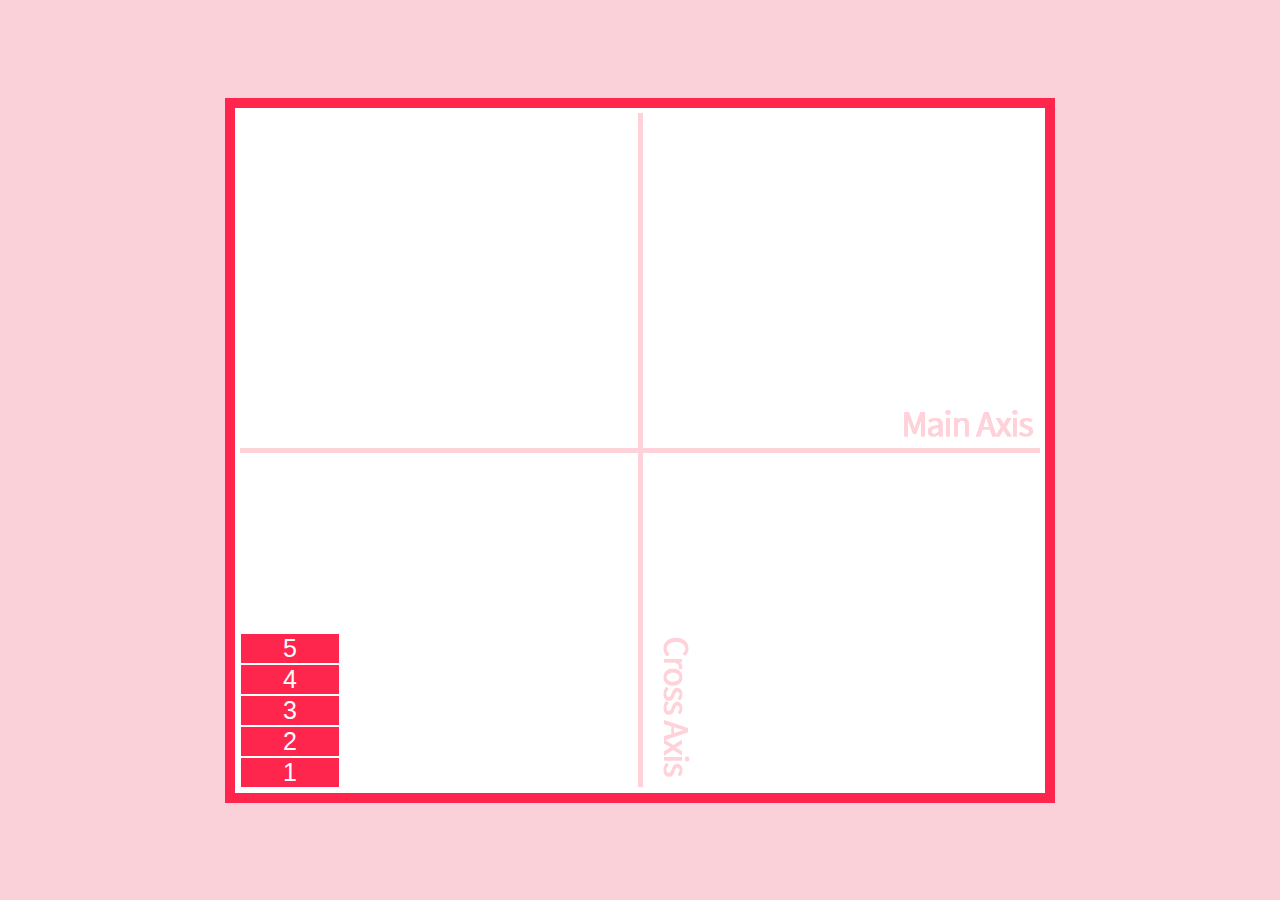
<file: aula-flex-box-gratuitas-youtube-master/002-flex-direction.html>
<!DOCTYPE html>
<html lang="pt-br">

<head>
  <meta charset="UTF-8">
  <meta name="viewport" content="width=device-width, initial-scale=1.0">
  <link rel="stylesheet" href="./assets/style.css">
  <title>Flex-box</title>

  <style>
    .flex {
      display: flex;
      flex-direction: column-reverse;
    }
  </style>
</head>

<body>

  <main class="flex">
    <div class="item">1</div>
    <div class="item">2</div>
    <div class="item">3</div>
    <div class="item">4</div>
    <div class="item">5</div>
  </main>

</body>

</html>
</file>
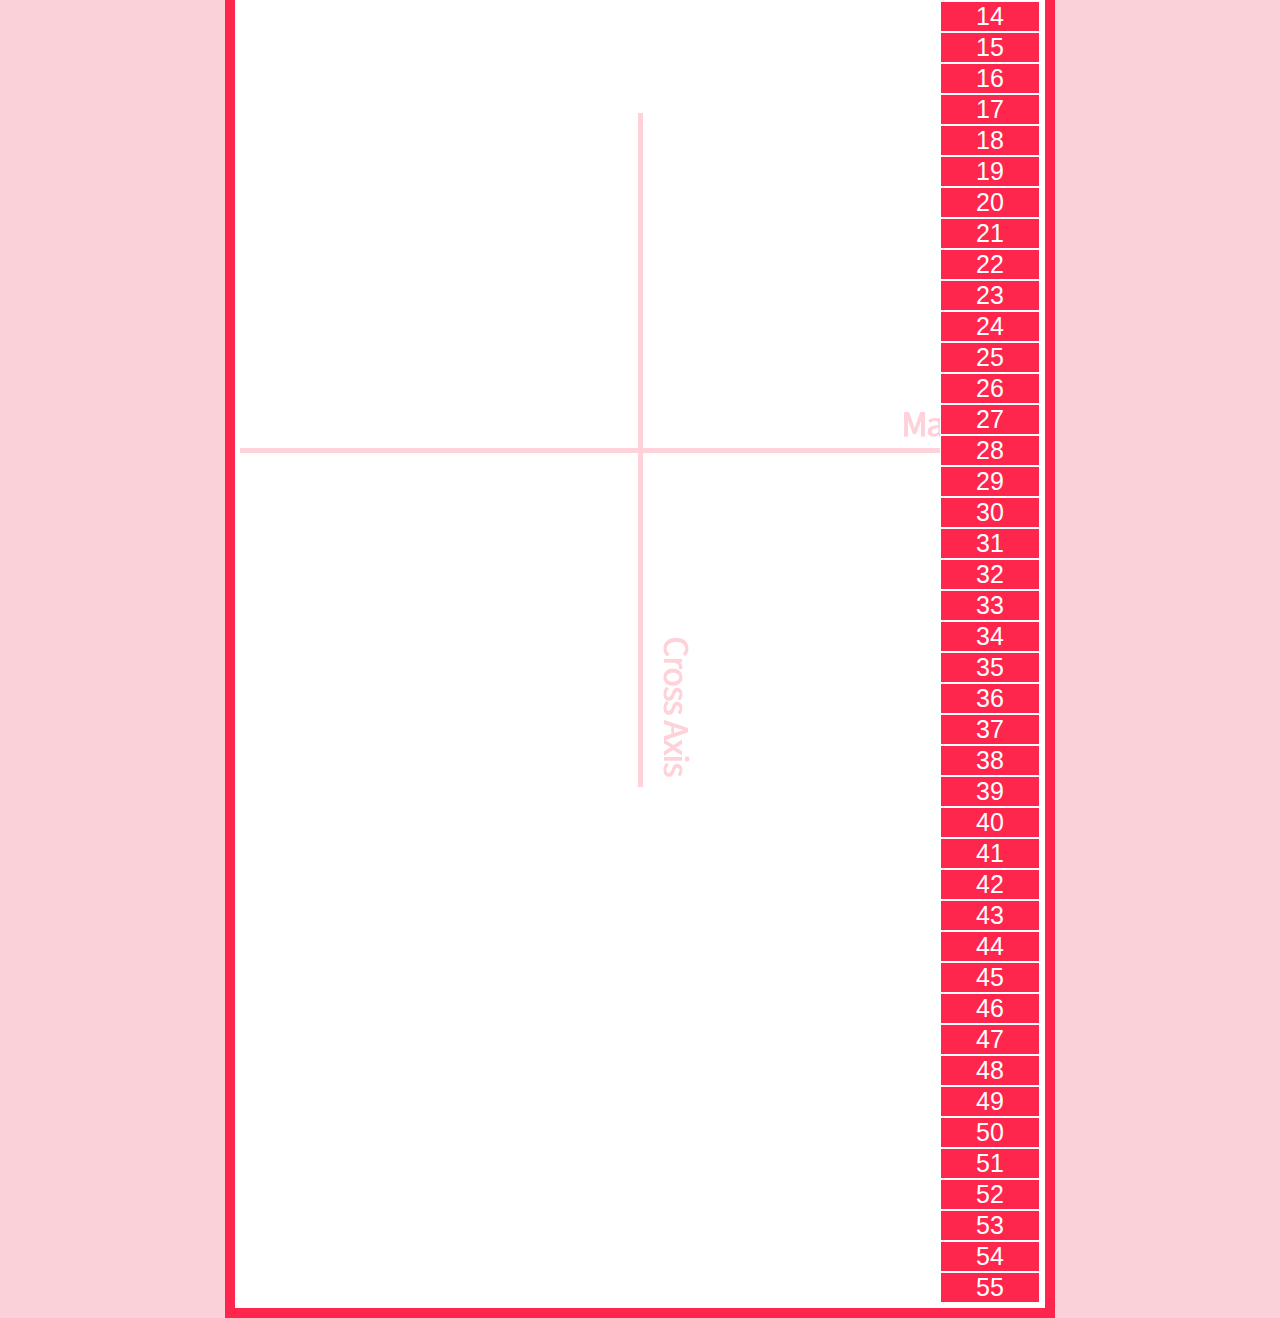
<file: aula-flex-box-gratuitas-youtube-master/003-flex-wrap.html>
<!DOCTYPE html>
<html lang="pt-br">

<head>
  <meta charset="UTF-8">
  <meta name="viewport" content="width=device-width, initial-scale=1.0">
  <link rel="stylesheet" href="./assets/style.css">
  <title>Flex-box</title>

  <style>
    .flex {
      display: flex;
      flex-direction: column;
      flex-wrap: wrap-reverse;
    }
  </style>
</head>

<body>

  <main class="flex">
    <div class="item">1</div>
    <div class="item">2</div>
    <div class="item">3</div>
    <div class="item">4</div>
    <div class="item">5</div>
    <div class="item">6</div>
    <div class="item">7</div>
    <div class="item">8</div>
    <div class="item">9</div>
    <div class="item">10</div>
    <div class="item">11</div>
    <div class="item">12</div>
    <div class="item">13</div>
    <div class="item">14</div>
    <div class="item">15</div>
    <div class="item">16</div>
    <div class="item">17</div>
    <div class="item">18</div>
    <div class="item">19</div>
    <div class="item">20</div>
    <div class="item">21</div>
    <div class="item">22</div>
    <div class="item">23</div>
    <div class="item">24</div>
    <div class="item">25</div>
    <div class="item">26</div>
    <div class="item">27</div>
    <div class="item">28</div>
    <div class="item">29</div>
    <div class="item">30</div>
    <div class="item">31</div>
    <div class="item">32</div>
    <div class="item">33</div>
    <div class="item">34</div>
    <div class="item">35</div>
    <div class="item">36</div>
    <div class="item">37</div>
    <div class="item">38</div>
    <div class="item">39</div>
    <div class="item">40</div>
    <div class="item">41</div>
    <div class="item">42</div>
    <div class="item">43</div>
    <div class="item">44</div>
    <div class="item">45</div>
    <div class="item">46</div>
    <div class="item">47</div>
    <div class="item">48</div>
    <div class="item">49</div>
    <div class="item">50</div>
    <div class="item">51</div>
    <div class="item">52</div>
    <div class="item">53</div>
    <div class="item">54</div>
    <div class="item">55</div>
  </main>

</body>

</html>
</file>
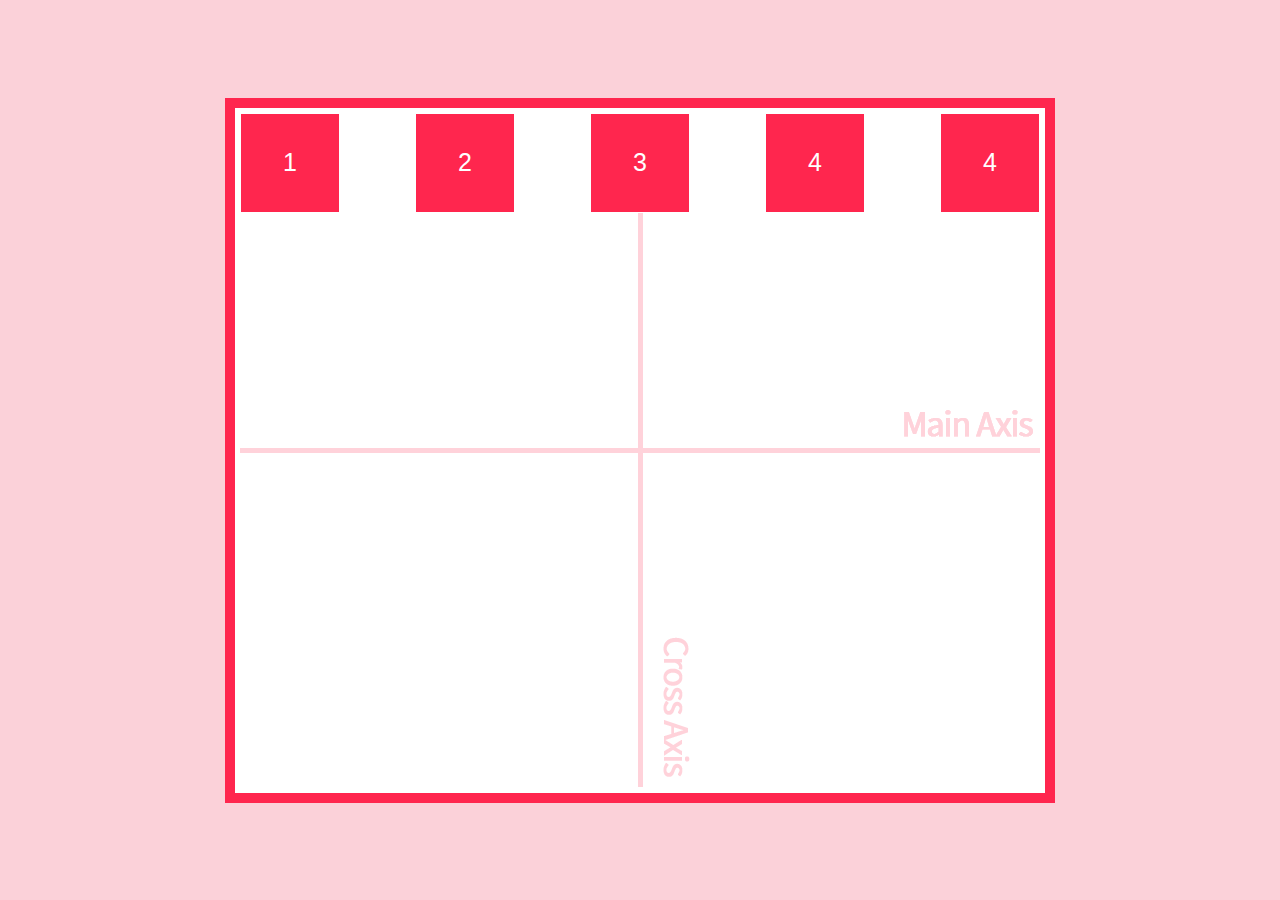
<file: aula-flex-box-gratuitas-youtube-master/004-justify-content.html>
<!DOCTYPE html>
<html lang="pt-br">

<head>
  <meta charset="UTF-8">
  <meta name="viewport" content="width=device-width, initial-scale=1.0">
  <link rel="stylesheet" href="./assets/style.css">
  <title>Flex-box</title>

  <style>
    .flex {
      display: flex;
      justify-content: space-between;
    }

    .flex .item {
      height: 100px;
    }
  </style>
</head>

<body>

  <main class="flex">
    <div class="item">1</div>
    <div class="item">2</div>
    <div class="item">3</div>
    <div class="item">4</div>
    <div class="item">4</div>
  </main>

</body>

</html>
</file>
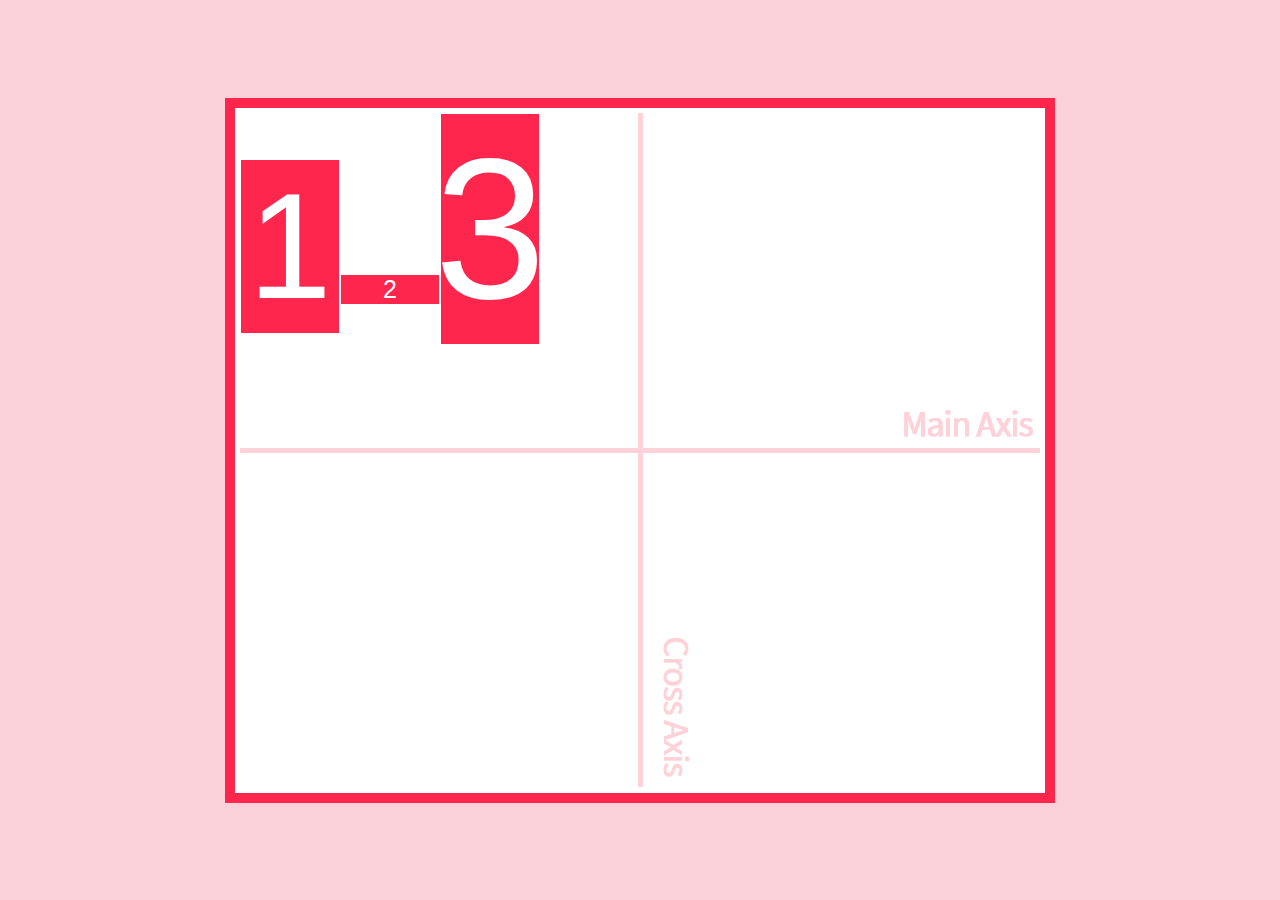
<file: aula-flex-box-gratuitas-youtube-master/005-align-itens.html>
<!DOCTYPE html>
<html lang="pt-br">

<head>
  <meta charset="UTF-8">
  <meta name="viewport" content="width=device-width, initial-scale=1.0">
  <link rel="stylesheet" href="./assets/style.css">
  <title>Flex-box</title>

  <style>
    .flex {
      display: flex;
      flex-direction: row;
      align-items: baseline;
    }

    .flex .item:nth-of-type(1) {
      font-size: 15rem;
    }

    .flex .item:nth-of-type(3) {
      font-size: 20rem;
    }
  </style>
</head>

<body>

  <main class="flex">
    <div class="item">1</div>
    <div class="item">2</div>
    <div class="item">3</div>
  </main>

</body>

</html>
</file>
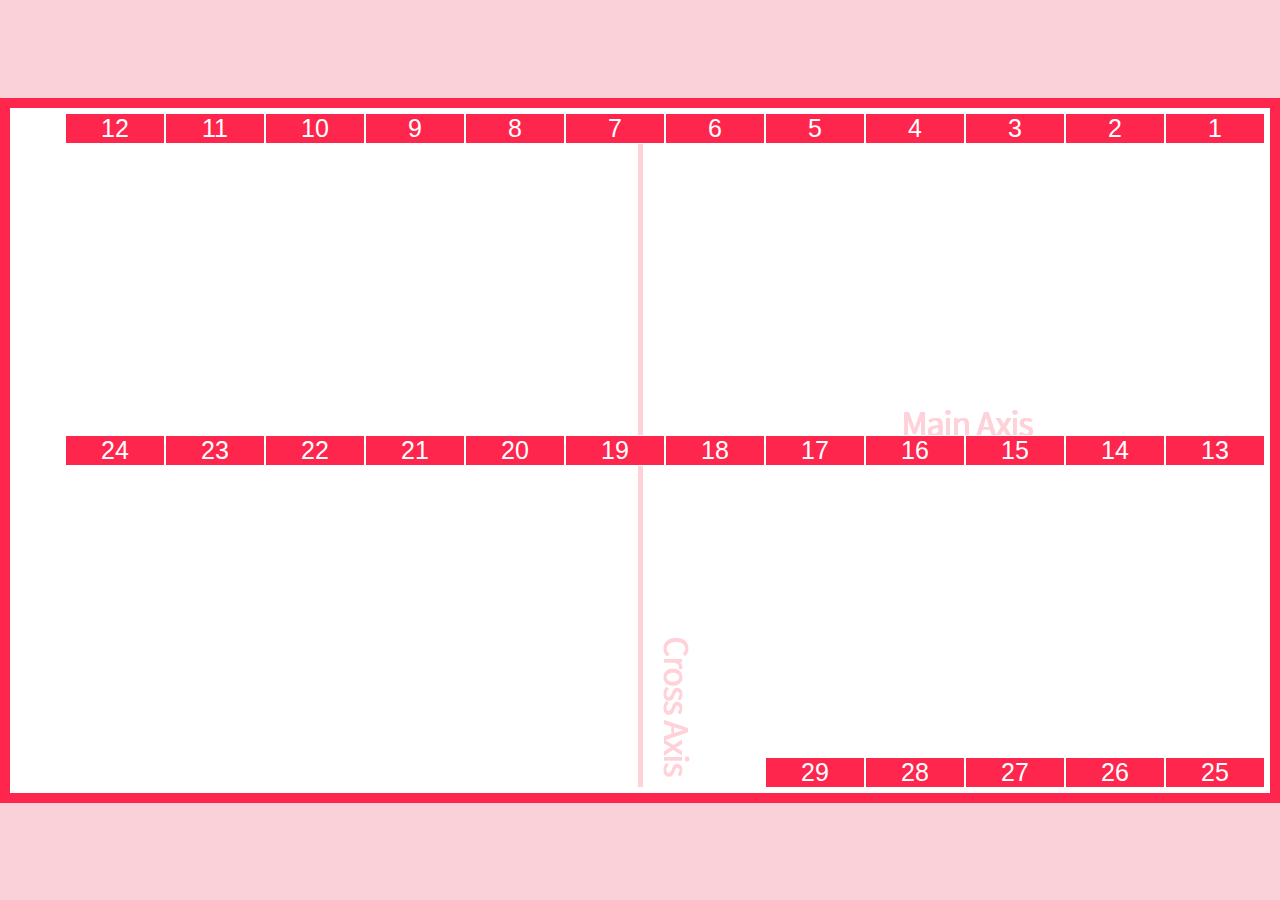
<file: aula-flex-box-gratuitas-youtube-master/006-align-content.html>
<!DOCTYPE html>
<html lang="pt-br">

<head>
  <meta charset="UTF-8">
  <meta name="viewport" content="width=device-width, initial-scale=1.0">
  <link rel="stylesheet" href="./assets/style.css">
  <title>Flex-box</title>

  <style>
    .flex {
      display: flex;

      flex-wrap: wrap;

      align-content: space-between;
      flex-direction: row-reverse;
    }
  </style>
</head>

<body>

  <main class="flex">
    <div class="item">1</div>
    <div class="item">2</div>
    <div class="item">3</div>
    <div class="item">4</div>
    <div class="item">5</div>
    <div class="item">6</div>
    <div class="item">7</div>
    <div class="item">8</div>
    <div class="item">9</div>
    <div class="item">10</div>
    <div class="item">11</div>
    <div class="item">12</div>
    <div class="item">13</div>
    <div class="item">14</div>
    <div class="item">15</div>
    <div class="item">16</div>
    <div class="item">17</div>
    <div class="item">18</div>
    <div class="item">19</div>
    <div class="item">20</div>
    <div class="item">21</div>
    <div class="item">22</div>
    <div class="item">23</div>
    <div class="item">24</div>
    <div class="item">25</div>
    <div class="item">26</div>
    <div class="item">27</div>
    <div class="item">28</div>
    <div class="item">29</div>
  </main>

</body>

</html>
</file>
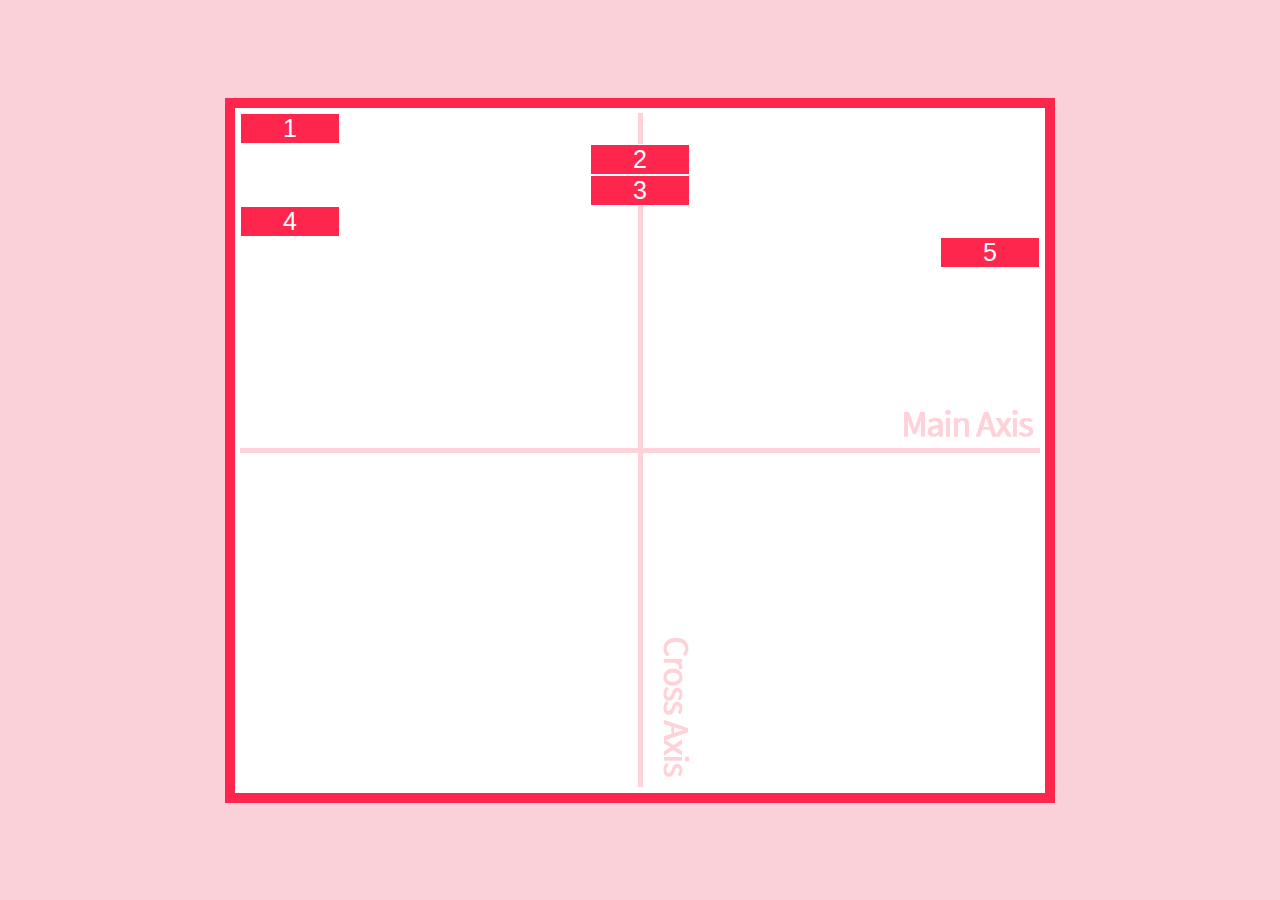
<file: aula-flex-box-gratuitas-youtube-master/007-align-self.html>
<!DOCTYPE html>
<html lang="pt-br">

<head>
  <meta charset="UTF-8">
  <meta name="viewport" content="width=device-width, initial-scale=1.0">
  <link rel="stylesheet" href="./assets/style.css">
  <title>Flex-box</title>

  <style>
    .flex {
      display: flex;
      flex-direction: column;

      align-items: center;
    }

    .flex .item:nth-of-type(1),
    .flex .item:nth-of-type(4) {
      align-self: flex-start;
    }

    .flex .item:nth-of-type(5) {
      align-self: flex-end;
    }
  </style>
</head>

<body>

  <main class="flex">
    <div class="item">1</div>
    <div class="item">2</div>
    <div class="item">3</div>
    <div class="item">4</div>
    <div class="item">5</div>
  </main>

</body>

</html>
</file>
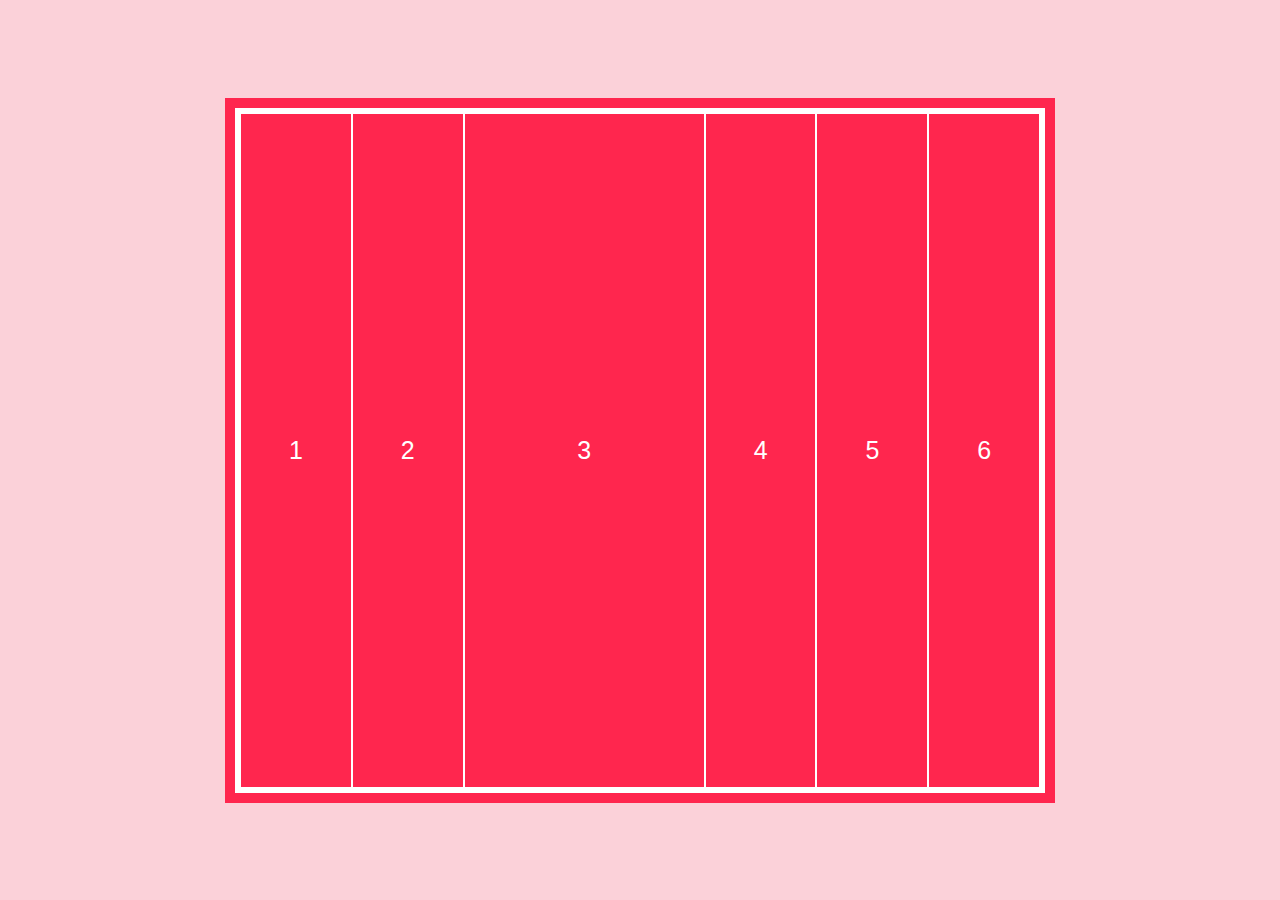
<file: aula-flex-box-gratuitas-youtube-master/008-flex-grow.html>
<!DOCTYPE html>
<html lang="pt-br">

<head>
  <meta charset="UTF-8">
  <meta name="viewport" content="width=device-width, initial-scale=1.0">
  <link rel="stylesheet" href="./assets/style.css">
  <title>Flex-box</title>

  <style>
    .flex {
      display: flex;
      flex-direction: row;
    }

    .flex .item {
      flex-grow: 1;
    }

    .flex .item:nth-of-type(3) {
      flex-grow: 12;
    }
  </style>
</head>

<body>

  <main class="flex">
    <div class="item">1</div>
    <div class="item">2</div>
    <div class="item">3</div>
    <div class="item">4</div>
    <div class="item">5</div>
    <div class="item">6</div>
  </main>

</body>

</html>
</file>
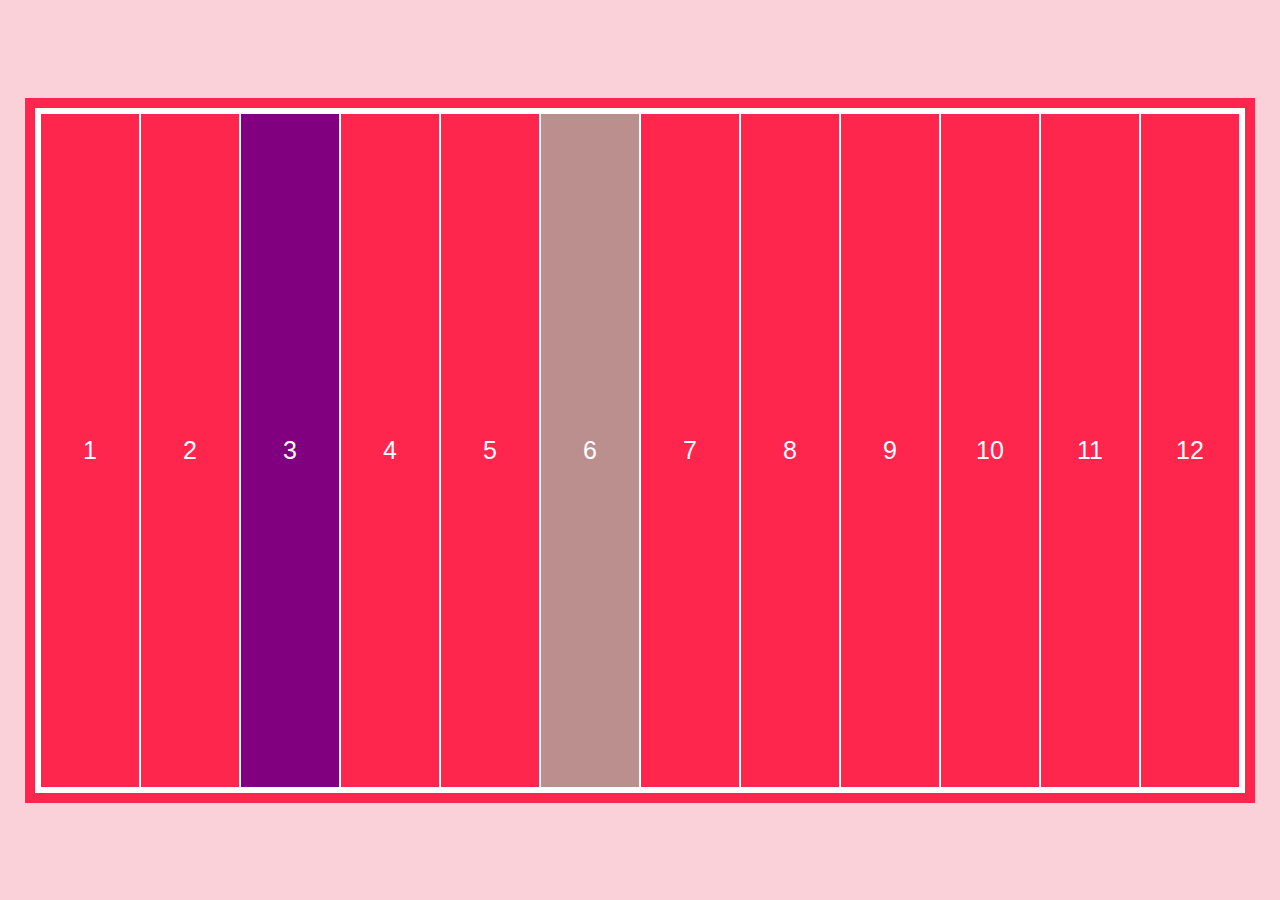
<file: aula-flex-box-gratuitas-youtube-master/009-flex-shrink.html>
<!DOCTYPE html>
<html lang="pt-br">

<head>
  <meta charset="UTF-8">
  <meta name="viewport" content="width=device-width, initial-scale=1.0">
  <link rel="stylesheet" href="./assets/style.css">
  <title>Flex-box</title>

  <style>
    .flex {
      display: flex;
    }

    .flex .item:nth-of-type(3) {
      background-color: purple;
      flex-shrink: 5;
    }

    .flex .item:nth-of-type(6) {
      background-color: rosybrown;
      flex-shrink: 5;
    }
  </style>
</head>

<body>

  <main class="flex">
    <div class="item">1</div>
    <div class="item">2</div>
    <div class="item">3</div>
    <div class="item">4</div>
    <div class="item">5</div>
    <div class="item">6</div>
    <div class="item">7</div>
    <div class="item">8</div>
    <div class="item">9</div>
    <div class="item">10</div>
    <div class="item">11</div>
    <div class="item">12</div>
  </main>

</body>

</html>
</file>
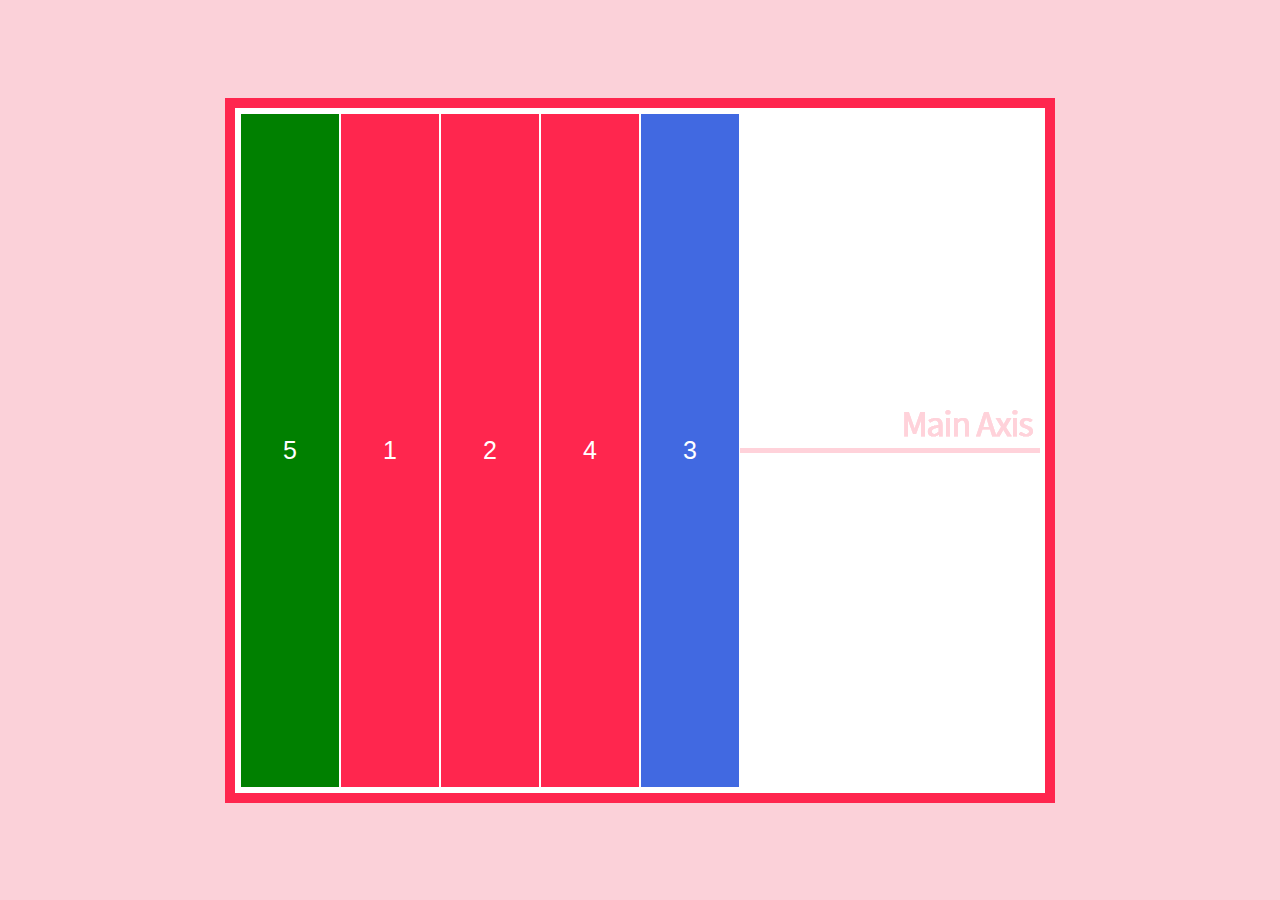
<file: aula-flex-box-gratuitas-youtube-master/010-order.html>
<!DOCTYPE html>
<html lang="pt-br">

<head>
  <meta charset="UTF-8">
  <meta name="viewport" content="width=device-width, initial-scale=1.0">
  <link rel="stylesheet" href="./assets/style.css">
  <title>Flex-box</title>

  <style>
    .flex {
      display: flex;
    }

    .flex .item:nth-of-type(3) {
      background-color: royalblue;
      order: 1;
    }

    .flex .item:nth-of-type(5) {
      background-color: green;
      order: -1;
    }
  </style>
</head>

<body>

  <main class="flex">
    <div class="item">1</div>
    <div class="item">2</div>
    <div class="item">3</div>
    <div class="item">4</div>
    <div class="item">5</div>
  </main>

</body>

</html>
</file>
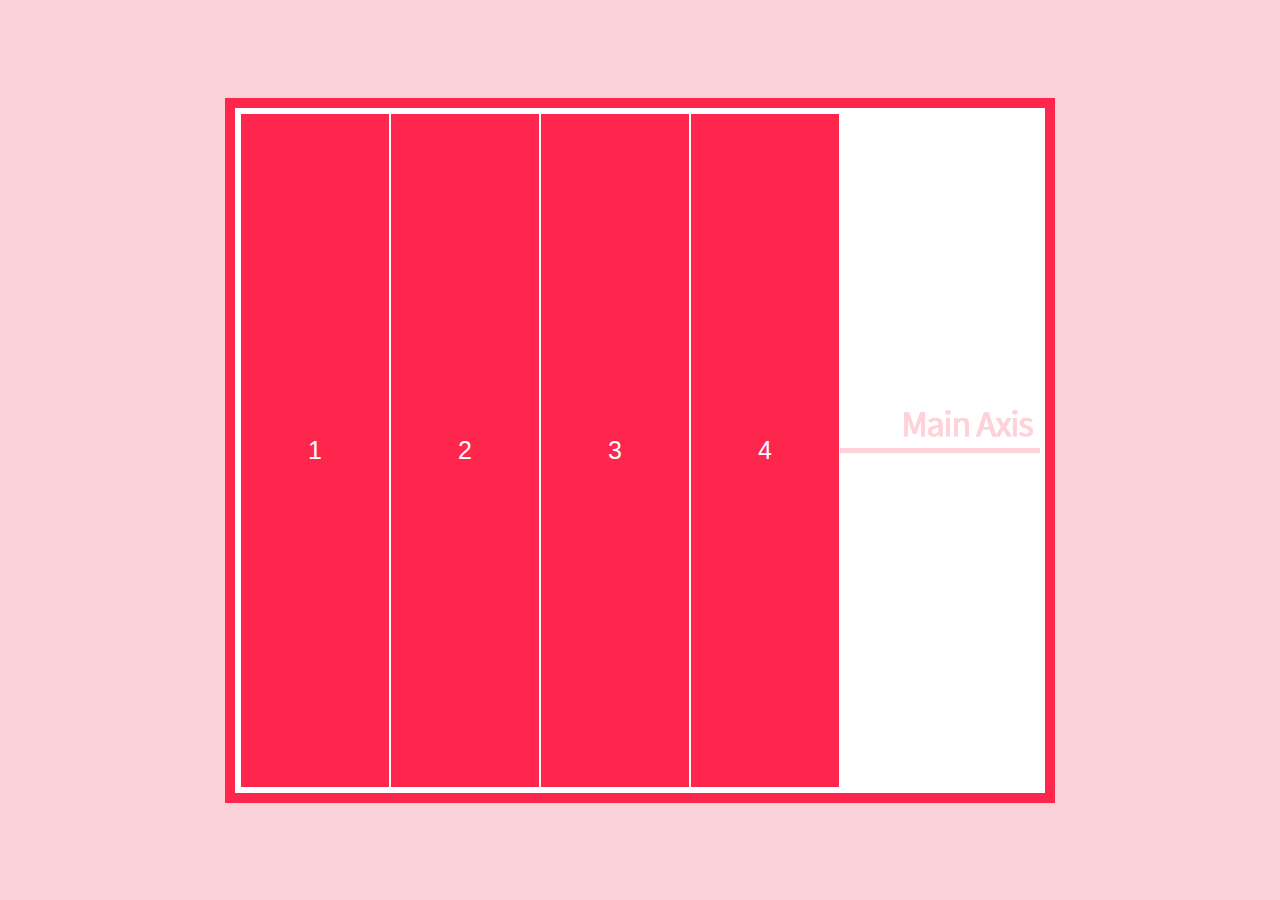
<file: aula-flex-box-gratuitas-youtube-master/011-flex-basis.html>
<!DOCTYPE html>
<html lang="pt-br">

<head>
  <meta charset="UTF-8">
  <meta name="viewport" content="width=device-width, initial-scale=1.0">
  <link rel="stylesheet" href="./assets/style.css">
  <title>Flex-box</title>

  <style>
    .flex {
      display: flex;
    }

    .flex .item {
      flex-basis: 150px;
    }
  </style>
</head>

<body>

  <main class="flex">
    <div class="item">1</div>
    <div class="item">2</div>
    <div class="item">3</div>
    <div class="item">4</div>
  </main>

</body>

</html>
</file>
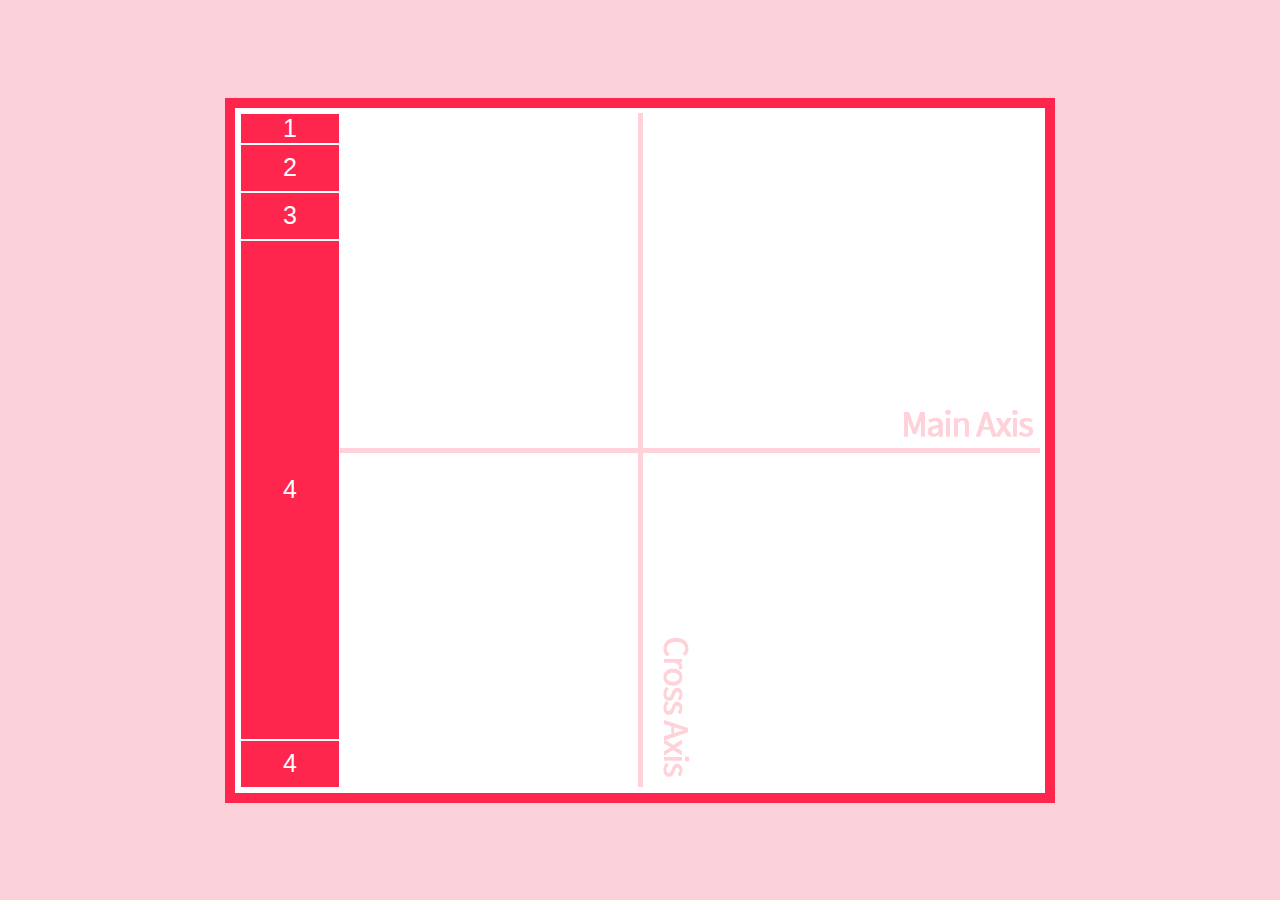
<file: aula-flex-box-gratuitas-youtube-master/012-flex.html>
<!DOCTYPE html>
<html lang="pt-br">

<head>
  <meta charset="UTF-8">
  <meta name="viewport" content="width=device-width, initial-scale=1.0">
  <link rel="stylesheet" href="./assets/style.css">
  <title>Flex-box</title>

  <style>
    .flex {
      display: flex;
      flex-direction: column;
    }

    .flex .item {
      flex: 1 1 auto;
    }

    .flex .item:nth-of-type(4) {
      flex: 0 1 500px;
    }

    .flex .item:nth-of-type(1) {
      flex: 0 8 auto;
    }
  </style>
</head>

<body>

  <main class="flex">
    <div class="item">1</div>
    <div class="item">2</div>
    <div class="item">3</div>
    <div class="item">4</div>
    <div class="item">4</div>
  </main>

</body>

</html>
</file>
<file: aula-flex-box-gratuitas-youtube-master/assets/style.css>
* {
  padding: 0;
  margin: 0;
}

html{
  font-family: Arial, Helvetica, sans-serif;
  font-size:62.5%;
}

body {
  width: 100vw;
  height: 100vh;

  display: flex;
  align-items: center;
  justify-content: center;
  
  background-color:#fbd1d9;
}

.flex {  
  padding: 5px;
  min-width: 800px;
  min-height: 675px;

  background: url('./eixo.png') no-repeat center;
  background-color:#FFF;
  border: 10px solid #ff264e;
}

.item { 
  box-sizing: border-box;
  border: 1px solid #FFF;

  width: 100px;
  background: #ff264e;  
  
  display: flex;
  justify-content: center;
  align-items: center;

  font-size: 2.5rem; 
  color:#FFF;
}
</file>
